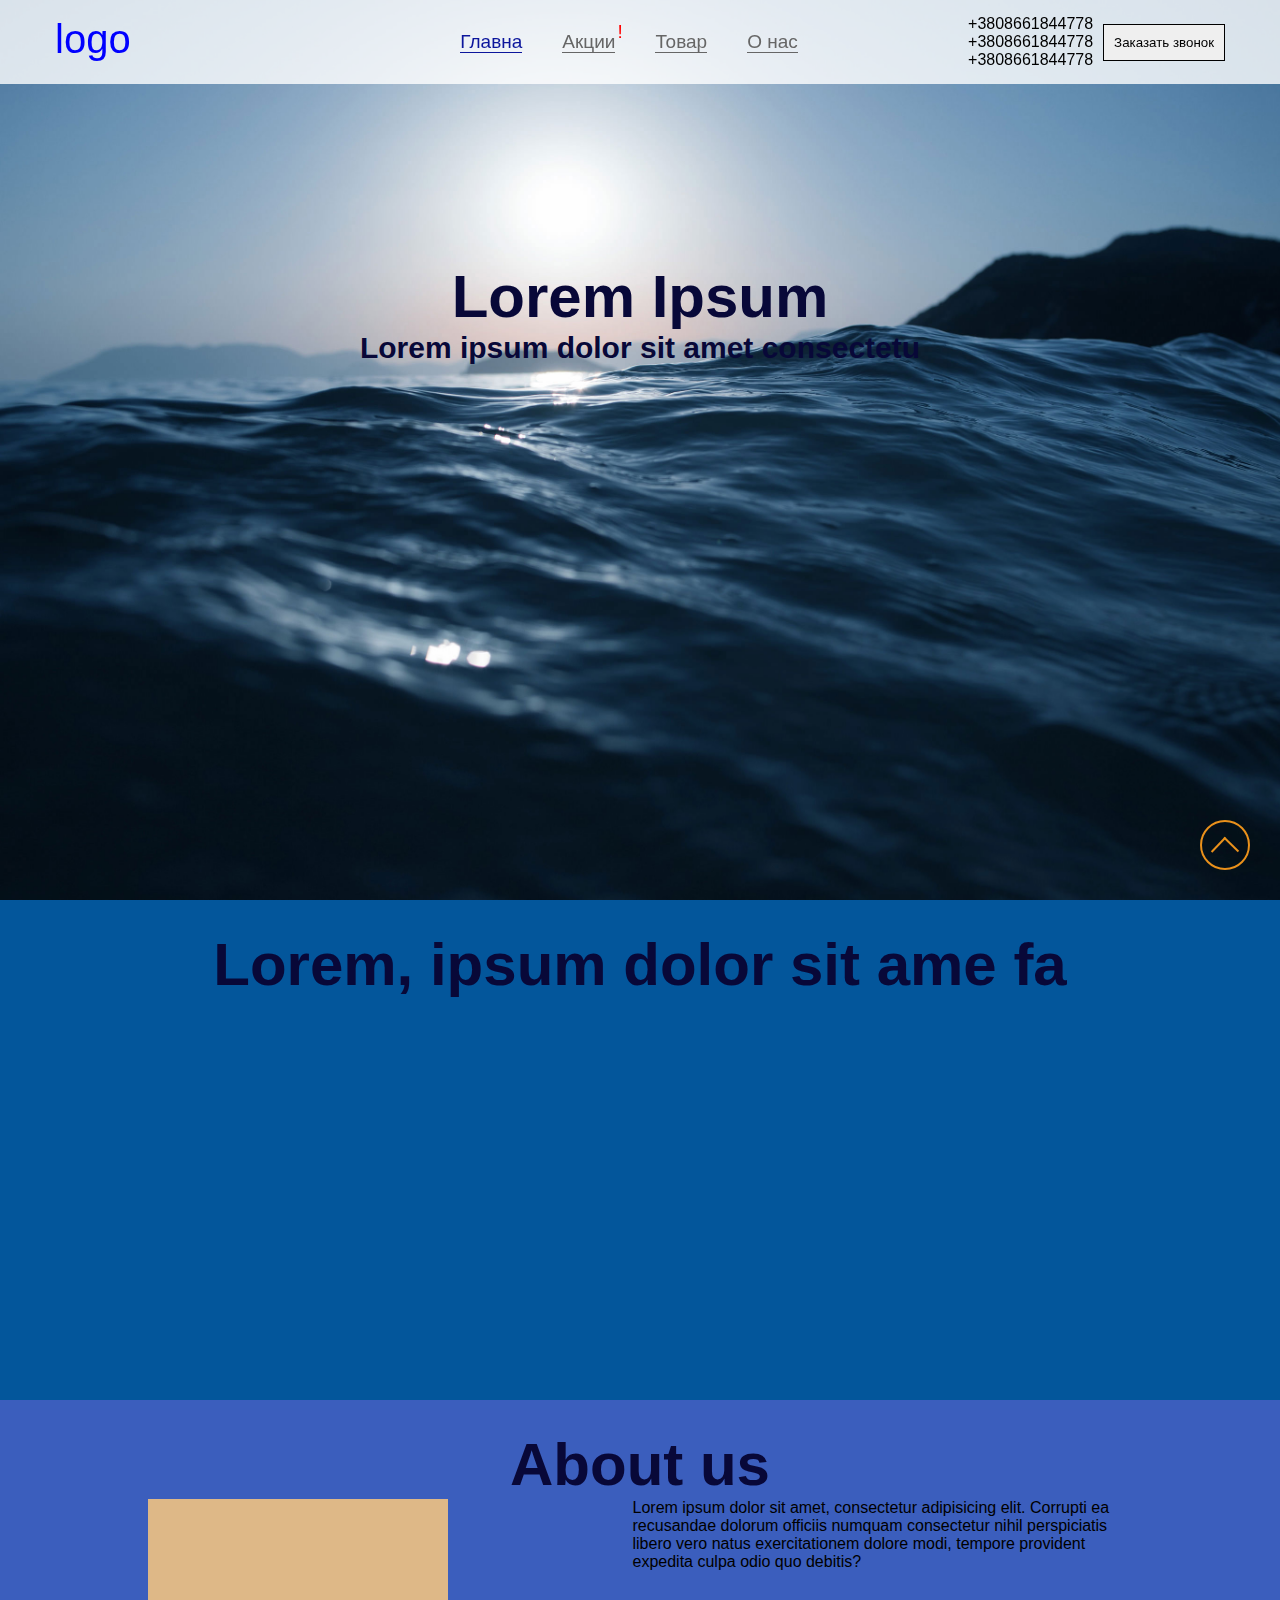
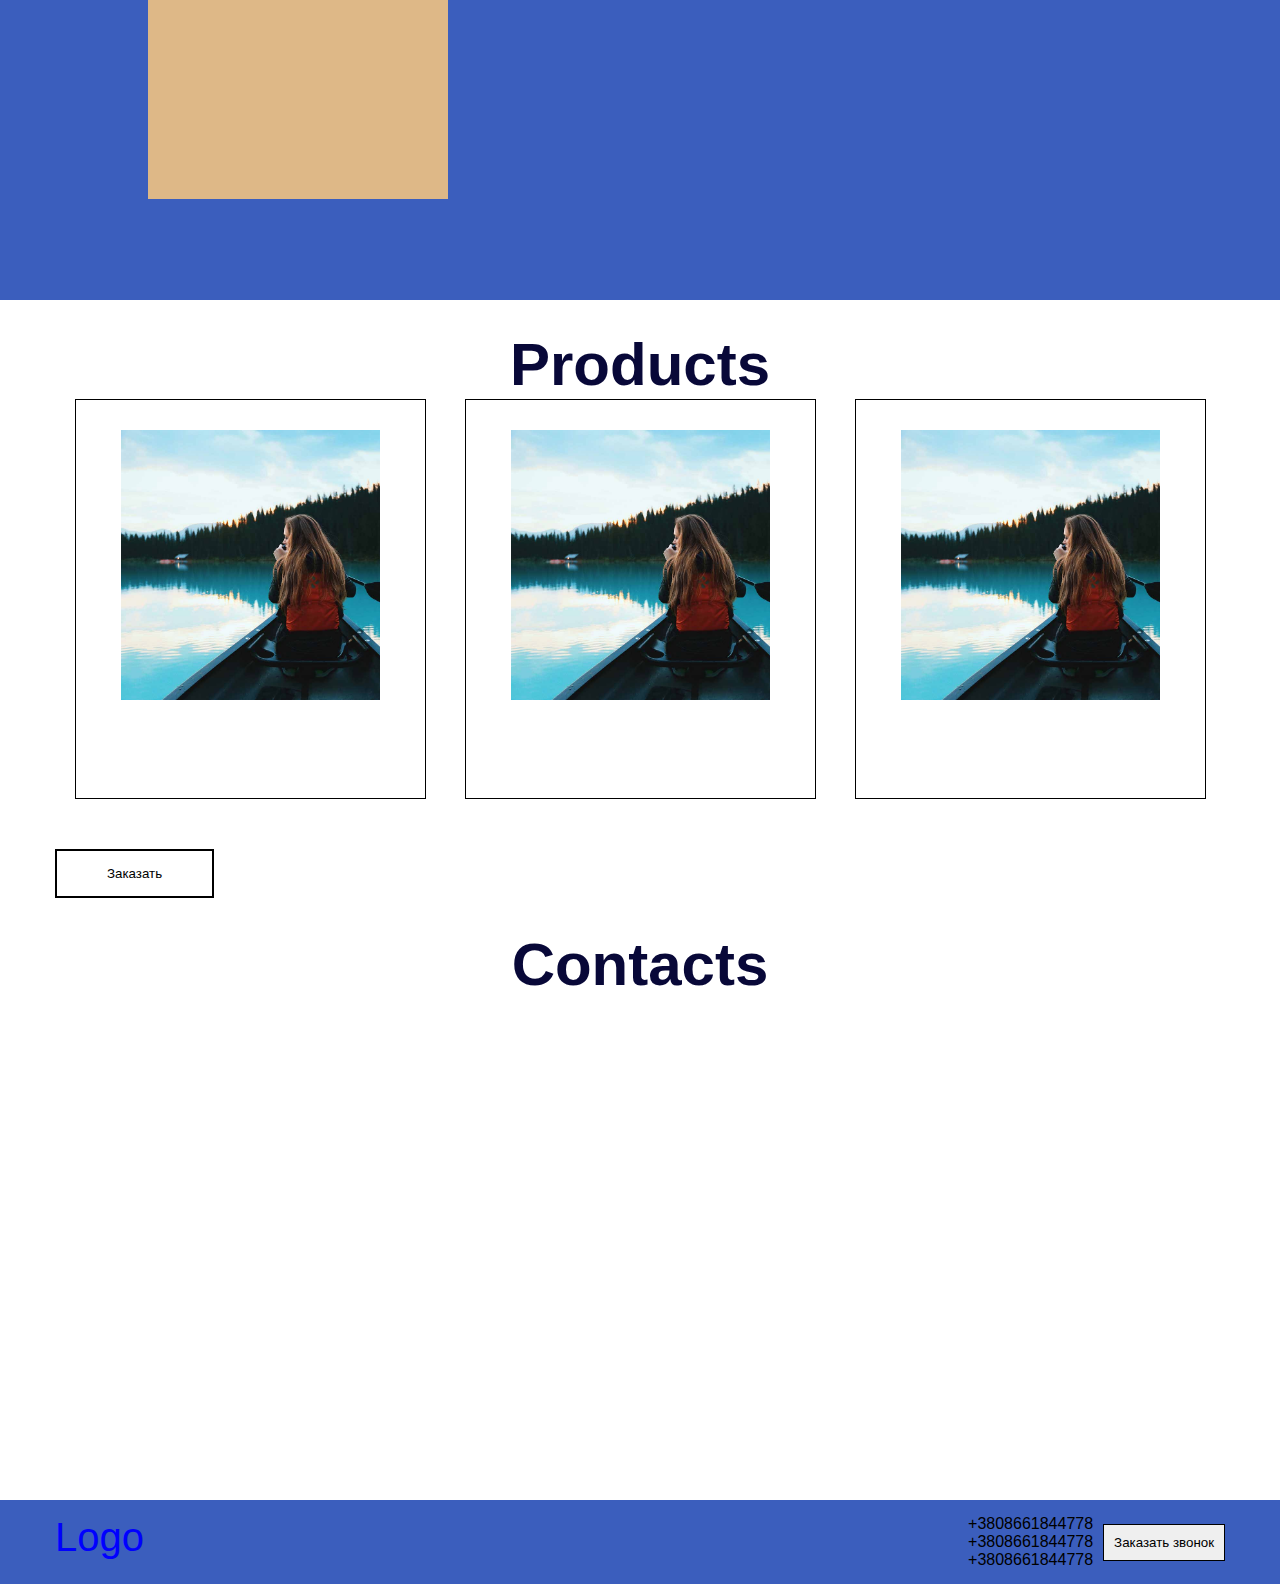
<file: index.html>
<!DOCTYPE html>
<html lang="en">

<head>
    <meta charset="UTF-8">
    <meta name="viewport" content="width=device-width, initial-scale=1.0">
    <title>Document</title>
    <link rel="stylesheet" href="assets/css/style.css">
</head>

<body>
    <header class="header">
        <div class="container">
            <div class="header__container">
                <div class="logo">
                    logo
                </div>

                <nav class="menu">
                    <ul class="menu__list">
                        <li class="menu__item">
                            <a class="menu__link active" href="index.html">Главна</a>
                        </li>

                        <li class="menu__item">
                            <a class="menu__link menu__sale" href="stock.html">Акции</a>
                        </li>

                        <li class="menu__item">
                            <a class="menu__link" href="products.html">Товар</a>
                        </li>

                        <li class="menu__item">
                            <a class="menu__link" href="about_us.html">О нас</a>
                        </li>


                    </ul>
                </nav>
                <div class="comunication">
                    <div class="comunication__numbers">
                        <div>+3808661844778</div>
                        <div>+3808661844778</div>
                        <div>+3808661844778</div>
                    </div>
                    <input class="comunication__button" type="button" value="Заказать звонок">
                </div>
            </div>
        </div>
    </header>

    <div id="order">
        <div class="order__form">
            <form class="form" action="#">
                <div class="form__contact">
                    <input class="form__contact-name" type="text" placeholder="Имя">

                    <input class="form__contact-phone" type="tel" placeholder="Телефон">
                </div>

                <div class="form__info-wrapper">
                    <div class="form__info-img"></div>

                    <div class="form__info-text">
                        Lorem ipsum dolor sit amet consectetur adipisicing elit. Error, sunt? Libero, dolores mollitia
                        numquam quae maiores aut culpa odio quis minima praesentium, debitis, eius officiis corrupti.
                        Aliquam nulla minus nobis!
                    </div>

                    <div class="form__info-edit">
                        <input class="form__info-add edit" type="button" value="-">

                        <input class="form__info-cols edit" type="text" value="1">

                        <input class="form__info-rem edit" type="button" value="+">
                    </div>
                </div>

                <div class="form__info-price">
                    Стоимость:100UAN
                </div>

                <div class="form__important">
                    Lorem ipsum dolor sit amet consectetur, adipisicing elit. Fugiat autem, fuga voluptatum dolore quae
                    maiores ea enim dolorem omnis doloremque, pariatur vitae earum amet nesciunt debitis culpa in, sequi
                    aut.
                </div>

                <button class="button order__form-send">Заказать</button>
            </form>
            <div id="order__close">
            </div>
        </div>
    </div>
    <main class="main">
        <section class="banner">
            <div class="banner__container">
                <div class="container">
                    <div class="banner__content">
                        <h1 class="banner__title title">Lorem Ipsum</h1>

                        <h3 class="banner__subtitle subtitle">Lorem ipsum dolor sit amet consectetu</h3>

                        <!-- <input class="button" type="button" value="Button">

                        <input class="button" type="button" value="Button"> -->
                    </div>
                </div>
            </div>
        </section>

        <section class="motivation">
            <h3 class="motivation__title title">Lorem, ipsum dolor sit ame fa</h3>
            <div class="motivation__container">
                <div class=""></div>
            </div>
        </section>

        <section class="about-us">
            <div class="container">
                <h3 class="about-us__title title">About us</h3>

                <div class="about-us__content">
                    <div class="about-us__img"></div>

                    <div class="about-us__info">
                        Lorem ipsum dolor sit amet, consectetur adipisicing elit. Corrupti ea recusandae dolorum
                        officiis numquam consectetur nihil perspiciatis libero vero natus exercitationem dolore modi,
                        tempore provident expedita culpa odio quo debitis?
                    </div>
                </div>
            </div>
        </section>

        <section class="products">
            <div class="container">
                <h3 class="products__title title">Products</h3>

                <div class="products__slider">
                    <div class="products__slide">
                        <div class="products__slide-img">

                        </div>

                        <div class="products__slide-prise">
                            100 USD
                        </div>
                    </div>

                    <div class="products__slide">
                        <div class="products__slide-img">

                        </div>

                        <div class="products__slide-prise">
                            100 USD
                        </div>
                    </div>

                    <div class="products__slide">
                        <div class="products__slide-img">

                        </div>

                        <div class="products__slide-prise">
                            100 USD
                        </div>


                    </div>
                </div>
                <input class="button" id="button-buy" type="button" value="Заказать">
            </div>
        </section>

        <section class="contacts">
            <h3 class="contacts__title title">Contacts</h3>
            <div class="container">

            </div>
        </section>

        <a class="up" href="#"></a>
    </main>

    <footer class="footer">
        <div class="container">
            <div class="footer__container">
                <div class="logo">Logo</div>
                <div class="comunication">
                    <div class="comunication__numbers">
                        <div>+3808661844778</div>
                        <div>+3808661844778</div>
                        <div>+3808661844778</div>
                    </div>
                    <input class="comunication__button" type="button" value="Заказать звонок">
                </div>
            </div>
        </div>
    </footer>

    <script src="assets/js/main.js"></script>
</body>

</html>
</file>
<file: assets/css/style.css>
* {
  margin: 0;
  padding: 0;
  box-sizing: border-box;
  font-family: 'Trebuchet MS', 'Lucida Sans Unicode', 'Lucida Grande', 'Lucida Sans', Arial, sans-serif;
}
a {
  text-decoration: none;
}
li {
  list-style-type: none;
}
html {
  height: 100%;
  position: relative;
}
body {
  height: 100%;
  display: flex;
  flex-direction: column;
}
.main {
  flex: 1 0 auto;
}
.footer {
  flex-shrink: 0;
}
.container {
  width: 100%;
  max-width: 1200px;
  height: 100%;
  padding: 0 15px;
  margin: 0 auto;
}
.header {
  position: fixed;
  width: 100%;
  padding: 15px 0;
  background-color: rgba(255, 255, 255, 0.8);
  z-index: 99;
}
.logo {
  width: 75px;
  height: 50px;
  color: blue;
  font-size: 40px;
}
.header__container {
  height: 100%;
  display: flex;
  justify-content: space-between;
  align-items: center;
}
.menu {
  margin-left: 160px;
}
.menu__list {
  display: flex;
}
.menu__item {
  margin: 0 20px;
}
.menu__link {
  font-size: 19px;
  color: #666;
  font-weight: 500;
  border-bottom: 1.5px solid #666;
}
.menu__link:hover {
  color: #0c169c;
  border-bottom: 1.5px solid #0c169c;
}
.active {
  color: #0c169c;
  border-bottom: 1.5px solid #0c169c;
  font-weight: 500;
}
.menu__sale {
  position: relative;
}
.menu__sale::after {
  content: "!";
  color: red;
  width: 3px;
  height: 5px;
  position: absolute;
  right: -5px;
  top: -10px;
}
.up {
  position: fixed;
  width: 50px;
  height: 50px;
  right: 30px;
  bottom: 30px;
  border: 2px solid #ea911b;
  border-radius: 50%;
  z-index: 97;
}
.up::after {
  content: '';
  position: absolute;
  width: 18px;
  height: 18px;
  left: 50%;
  top: 50%;
  transform: translateX(-50%) translateY(-20%) rotate(-136deg);
  border-right: 2px solid #ea911b;
  border-bottom: 2px solid #ea911b;
}
.banner {
  width: 100%;
  height: 100vh;
  background: url('../img/banner.jpg') no-repeat fixed;
  background-size: cover;
}
.banner__content {
  padding-top: 262px;
  text-align: center;
}
.title {
  text-align: center;
  font-size: 60px;
  color: #080838;
}
.subtitle {
  font-size: 30px;
  color: #080838;
}
.button {
  display: inline-block;
  padding: 15px 50px;
  border: 2px solid #000;
  background-color: rgba(0, 0, 0, 0);
  cursor: pointer;
}
.motivation {
  width: 100%;
  height: 500px;
  background: #03569b;
  padding: 30px 15px;
}
.about-us {
  position: relative;
  width: 100%;
  height: 500px;
  padding: 30px 15px;
  background-color: #3b5ebd;
}
.about-us__content {
  display: flex;
  justify-content: space-around;
  width: 100%;
  height: 300px;
}
.about-us__img {
  width: 300px;
  height: 300px;
  background-color: burlywood;
}
.about-us__info {
  width: 100%;
  max-width: 500px;
}
.products {
  padding: 30px 15px;
  width: 100%;
  height: 600px;
  background: url(../img/products.jpg) no-repeat fixed;
  background-size: cover;
}
.products__slider {
  display: flex;
  justify-content: space-around;
  width: 100%;
  height: 450px;
}
.products__slide {
  width: 30%;
  height: 400px;
  border: 1px solid #000;
  padding: 30px 45px;
  background-color: rgba(255, 255, 255, 0.5);
}
.products__slide-img {
  width: 100%;
  height: 80%;
  margin: 0 auto;
  background: url('../img/produckt.jpg') no-repeat;
  background-size: cover;
}
.products__slide-prise {
  color: #fff;
  font-size: 30px;
}
.contacts {
  padding: 30px 15px;
  width: 100%;
  height: 600px;
}
.footer {
  width: 100%;
  padding: 15px;
  background-color: #3b5ebd;
}
.footer__container {
  display: flex;
  justify-content: space-between;
}
.page-background {
  width: 100%;
  height: 100%;
  background: url(../img/banner.jpg) no-repeat fixed;
  background-size: cover;
}
.page-products {
  padding-top: 100px;
}
.products__list {
  display: flex;
  justify-content: space-around;
  padding-top: 30px;
  width: 100%;
  height: 460px;
  background-color: rgba(255, 255, 255, 0.5);
}
#order {
  display: none;
  position: fixed;
  top: 0;
  right: 0;
  width: 100%;
  height: 1000vh;
  background-color: rgba(255, 255, 255, 0.6);
  z-index: 98;
}
.order__form {
  position: absolute;
  top: 5%;
  right: 50%;
  transform: translateX(50%) translateY(-50%);
  width: 500px;
  height: 550px;
  padding: 15px;
  background-color: #3b5ebd;
  border-radius: 5px;
}
#order__close {
  position: absolute;
  right: 5px;
  top: 5px;
  cursor: pointer;
  width: 30px;
  height: 30px;
}
#order__close:after,
#order__close::before {
  content: "";
  position: absolute;
  left: -5px;
  top: 18px;
  width: 30px;
  height: 2px;
  background-color: #060606;
}
#order__close::after {
  transform: rotate(-135deg);
}
#order__close::before {
  transform: rotate(135deg);
}
.form {
  display: flex;
  flex-direction: column;
}
.form__contact {
  margin-bottom: 20px;
}
.form__info-wrapper {
  width: 100%;
  height: 300px;
  display: flex;
  justify-content: space-between;
  flex-wrap: wrap;
}
.form__info-img {
  background: url('../img/produckt.jpg') no-repeat;
  background-size: cover;
  width: 45%;
  height: 80%;
}
.form__info-text {
  width: 50%;
  height: 80%;
}
.form__info-edit {
  display: flex;
  width: 100%;
  height: 30px;
}
.edit {
  width: 50px;
  height: 30px;
  border: none;
}
.form__info-cols {
  text-align: center;
}
.form__contact-name,
.form__contact-phone {
  width: 150px;
  height: 25px;
  border: none;
  padding: 0 10px;
  border-radius: 2px;
}
.form__info-price {
  font-size: 30px;
}
.comunication {
  display: flex;
  align-items: center;
}
.comunication__numbers {
  margin-right: 10px;
}
.comunication__button {
  border: 1px solid #000;
  padding: 10px;
}
</file>
